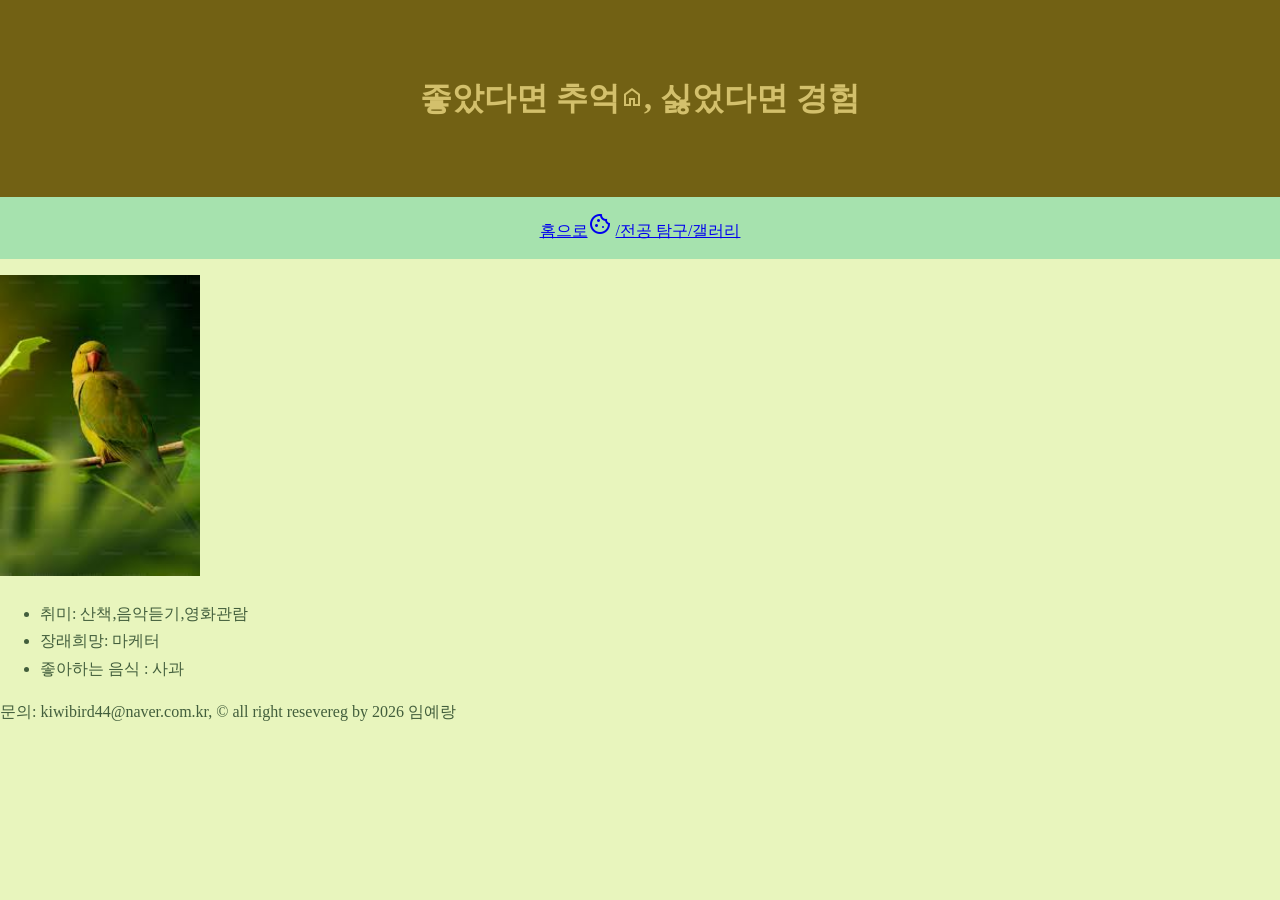
<file: index.html>
<!DOCTYPE html>
<!-- saved from url=(0032)http://127.0.0.1:5500/index.html -->
<html lang="ko"><head><meta http-equiv="Content-Type" content="text/html; charset=UTF-8">
    <head>
    <meta charset="UTF-8">
    <meta name="viewport" content="width=device-width, initial-scale=1.0">
    <title>나의 웹 페이지</title>
    <link rel="stylesheet" href="https://fonts.googleapis.com/css2?family=Material+Symbols+Outlined:opsz,wght,FILL,GRAD@20..48,100..700,0..1,-50..200&" />
<style>
    /* 1. 전체 배경색과 기봄 폰트  */
    body {
        background-color: #E8F5BD;
        color: #425e3c;
        line-height: 1.7;
        margin: 0;
    }


    /* 2.해더 꾸미기*/
    header {
        background-color: #726114;
        color: #d3c06c;
        text-align: center;
        padding: 50px 0
    }

    
/* */
nav {
    text-align: center;
    padding: 15px;
    background-color: #a6e2ae;
}
    </style></head>

<body>
    <header>
        <h1>좋았다면 추억<span class="material-symbols-outlined">
home
</span>, 싫었다면 경험</h1>
    </header>
    
    <nav>
        <a href="index.html" >홈으로<span class="material-symbols-outlined">
cookie
</span></a>
        <a href="subject.html" >/전공 탐구<span class="material-symbols-outlined">



<a href="Gallery.html" >/갤러리<span class="material-symbols-outlined">

</span></a>
    </nav>
       

    <main>
        <section class="agriculture-portfolio">
            <article class="crop-item">
                <figure class="crop-image">
        </section>
        <img src="./image/me.jpg" alt="내사진" width="200">
    </figure>
        <p>
            </p><ul>
                <li>취미: 산책,음악듣기,영화관람</li>
                <li>장래희망: 마케터</li>
                <li>좋아하는 음식 : 사과</li>
            </ul>
        <p></p>
    </main>

    <footer>
        문의: kiwibird44@naver.com.kr, © all right resevereg by 2026 임예랑
    </footer>
</body></html>
</file>
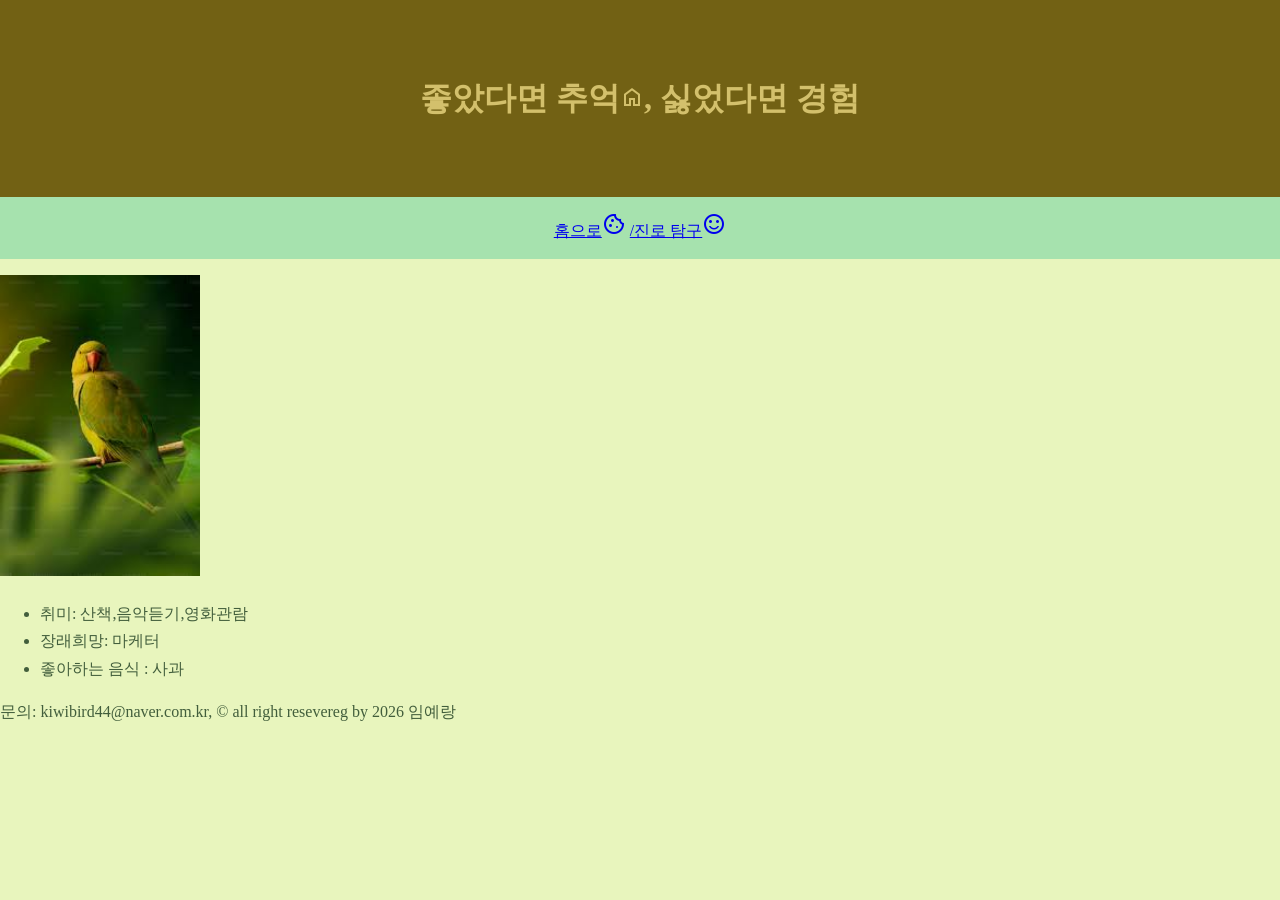
<file: 31117 임예랑/index.html>
<!DOCTYPE html>
<!-- saved from url=(0032)http://127.0.0.1:5500/index.html -->
<html lang="ko"><head><meta http-equiv="Content-Type" content="text/html; charset=UTF-8">
    <head>
    <meta charset="UTF-8">
    <meta name="viewport" content="width=device-width, initial-scale=1.0">
    <title>나의 웹 페이지</title>
    <link rel="stylesheet" href="https://fonts.googleapis.com/css2?family=Material+Symbols+Outlined:opsz,wght,FILL,GRAD@20..48,100..700,0..1,-50..200&" />
<style>
    /* 1. 전체 배경색과 기봄 폰트  */
    body {
        background-color: #E8F5BD;
        color: #425e3c;
        line-height: 1.7;
        margin: 0;
    }


    /* 2.해더 꾸미기*/
    header {
        background-color: #726114;
        color: #d3c06c;
        text-align: center;
        padding: 50px 0
    }

    
/* */
nav {
    text-align: center;
    padding: 15px;
    background-color: #a6e2ae;
}
    </style></head>

<body>
    <header>
        <h1>좋았다면 추억<span class="material-symbols-outlined">
home
</span>, 싫었다면 경험</h1>
    </header>
    
    <nav>
        <a href="index.html" >홈으로<span class="material-symbols-outlined">
cookie
</span></a>
        <a href="subject.html" >/진로 탐구<span class="material-symbols-outlined">
sentiment_satisfied
</span></a>
    </nav>
       

    <main>
        <section class="agriculture-portfolio">
            <article class="crop-item">
                <figure class="crop-image">
        </section>
        <img src="./image/me.jpg" alt="내사진" width="200">
    </figure>
        <p>
            </p><ul>
                <li>취미: 산책,음악듣기,영화관람</li>
                <li>장래희망: 마케터</li>
                <li>좋아하는 음식 : 사과</li>
            </ul>
        <p></p>
    </main>

    <footer>
        문의: kiwibird44@naver.com.kr, © all right resevereg by 2026 임예랑
    </footer>
</body></html>
</file>
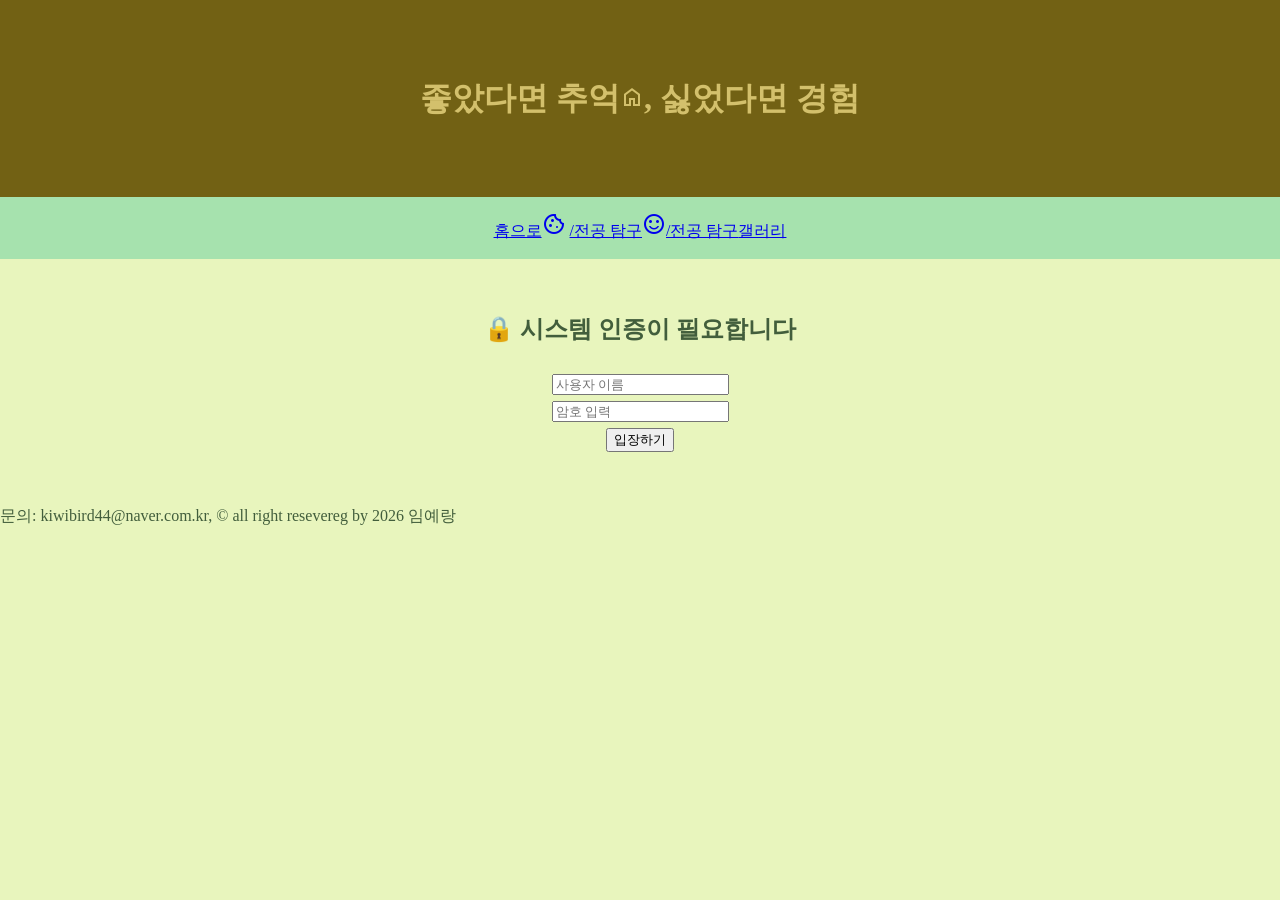
<file: Gallery.html>
<!DOCTYPE html>
<!-- saved from url=(0032)http://127.0.0.1:5500/index.html -->
<html lang="ko"><head><meta http-equiv="Content-Type" content="text/html; charset=UTF-8">
    <head>
    <meta charset="UTF-8">
    <meta name="viewport" content="width=device-width, initial-scale=1.0">
    <title>나의 웹 페이지</title>
    <link rel="stylesheet" href="https://fonts.googleapis.com/css2?family=Material+Symbols+Outlined:opsz,wght,FILL,GRAD@20..48,100..700,0..1,-50..200&" />
     <link rel="stylesheet" href="style.css">

</head>

<body>
    <header>
        <h1>좋았다면 추억<span class="material-symbols-outlined">
home
</span>, 싫었다면 경험</h1>
    </header>
    
    <nav>
        <a href="index.html" >홈으로<span class="material-symbols-outlined">
cookie
</span></a>
        <a href="subject.html" >/전공 탐구<span class="material-symbols-outlined">
sentiment_satisfied


<a href="Gallery.html" >/전공 탐구<span class="material-symbols-outlined">
<a href="Gallery.html">갤러리</a>

</span></a>
    </nav>

    <main>
        <div id="login-box" style="text-align: center; margin: 50px;">
    <h2> 🔒 시스템 인증이 필요합니다</h2>
    <input type="text" id="userName" placeholder="사용자 이름" /><br>
    <input type="password" id="userPw" placeholder="암호 입력" /><br>
    <button onclick="checkLogin()">입장하기</button>
</div>

    <div id="secret-area" style="display: none;">
        <h3 style="color: #2e7d32;">🖐️ <span id="user-display"></span>님, 반갑습니다!</h3>

       <div class="display-box">
        <img id="targetlmg" src="./image/감자밭.jpg" style="width: 100%;
        max-width: 500px;"/>
        <p id="targetDese">감자 수확</p>
       </div>

       <div class="thumb-list">
        <img src="./image/감자밭.jpg "
        onclick="show('./image/감자밭.jpg','감자 수확')"/>
        <img src="./image/감자씻.jpg"
        onclick="show('./image/감자씻.jpg','수확한 감자 씻기')"/>
        <img src="./image/img.감자전.jpg"
        onclick="show('./image/img.감자전.jpg','수확한 감자로 감자전')"/>
        <img src="./image/img.감자도리.jpg"
        onclick="show('./image/img.감자도리.jpg','좋아하는 감자 캐릭터')"/>
        <img src="./image/img.감자튀김.jpg"
        onclick="show('./image/img.감자튀김.jpg','감자로 만든 감자튀김')"/>
        <img src="./image/img.포카칩.jpg"
        onclick="show('./image/img.포카칩.jpg','좋아하는 감자 과자')"/>
        <img src="./image/감자빵.jpg"
    onclick="show('./image/감자빵.jpg','감자로 만든 빵!!')"/>
        <img src="./image/img.스마일감자.jpg"
        onclick="show('./image/img.스마일감자.jpg','감자를 귀여운 모양으로 만든 스마일 감자튀김')"/>
        <img src="./image/img.스마일 감자 떡볶이.jpg"
        onclick="show('./image/img.스마일 감자 떡볶이.jpg','스마일감자가 들어간 떡볶이')"/>
        <img src="./image/img.감자면.jpg"
        onclick="show('./image/img.감자면.jpg','감자로 면을 만든 감자면!!')"/>
        </div>
        <div id="settings" style="margin-top: 30px; padding: 20px; border: 1px solid #ddd; background: #fff;">
                    <h4> 🗝️시스템 보안 설정</h4>
                    <p style="font-size: 0.9em; color: #666;">보안을 위해 정기적으로 비밀번호를 변경해 주세요.</p>
                    <input type="password" id="newPw" placeholder="새 비밀번호 입력" />
                    <button onclick="changePassword()">비밀번호 변경</button>
                    <button onclick="logout()">로그아웃</button>
        </div>

    </main>

    <footer>
        문의: kiwibird44@naver.com.kr, © all right resevereg by 2026 임예랑
    </footer>
</body>
<script>
    // imgPath: 클릭한 사진의 주소 / text:클릭한 사진 설명
    function show(imgPath,text) {
        // 메인 전광한
        document.getElementById("targetlmg").src=imgPath;

        // 메인 전광판 설명 글자
        document.getElementById("targetDese").innerText=text
    }
    function checkLogin(){
        //1.입력된 암호 읽기
        let name = document.getElementById("userName").value
        let pw = document.getElementById("userPw").value;

        // 금고에서 비밀번호 가져와
        let currentPw = localStorage.getItem("userPassword") || "1234";

        if (pw === currentPw && name !== "") {
            // 밑바탕
            localStorage.setItem("isLoggedIn", "true");
            localStorage.setItem("savedName", currentPw);
            localStorage.setItem("userPassword", currentPw);


            alert(name + "님, 인증 정보가 저장소에 기록되었습니다.");

        
            // 상태변형
            document.getElementById("login-box").style.display = "none";
            document.getElementById("secret-area").style.display = "block";
             document.getElementById("user-display").innerText = name;

        } else {
            alert("이름을 입력하지 않았거나 암호가 틀렸습니다.");
        }
    }
    window.onload = function() {
        let isLoggedIn = localStorage.getItem("isLoggedIn");

        let savedName = localStorage.getItem("savedName");

        if (isLoggedIn === "true") {
            document.getElementById("login-box").style.display = "none";
            document.getElementById("secret-area").style.display = "block";
            document.getElementById("user-display").innerText = savedName;
        }
    };
    function changePassword() {
        let newPw = document.getElementById("newPw").value;
        if (newPw.length < 4) { alert("암호는 4자리 이상이어야 합니다."); return; }
        localStorage.setItem("userPassword", newPw);
        alert("비밀번호가 변경되었습니다.");
    }
    function logout() {
        if (confirm("로그아웃 하시겠습니까?")) {
            localStorage.removeItem("isLoggedIn");
            localStorage.removeItem("savedName");
            location.href = "index.html";
        }
    }
</script>

</html>
</file>
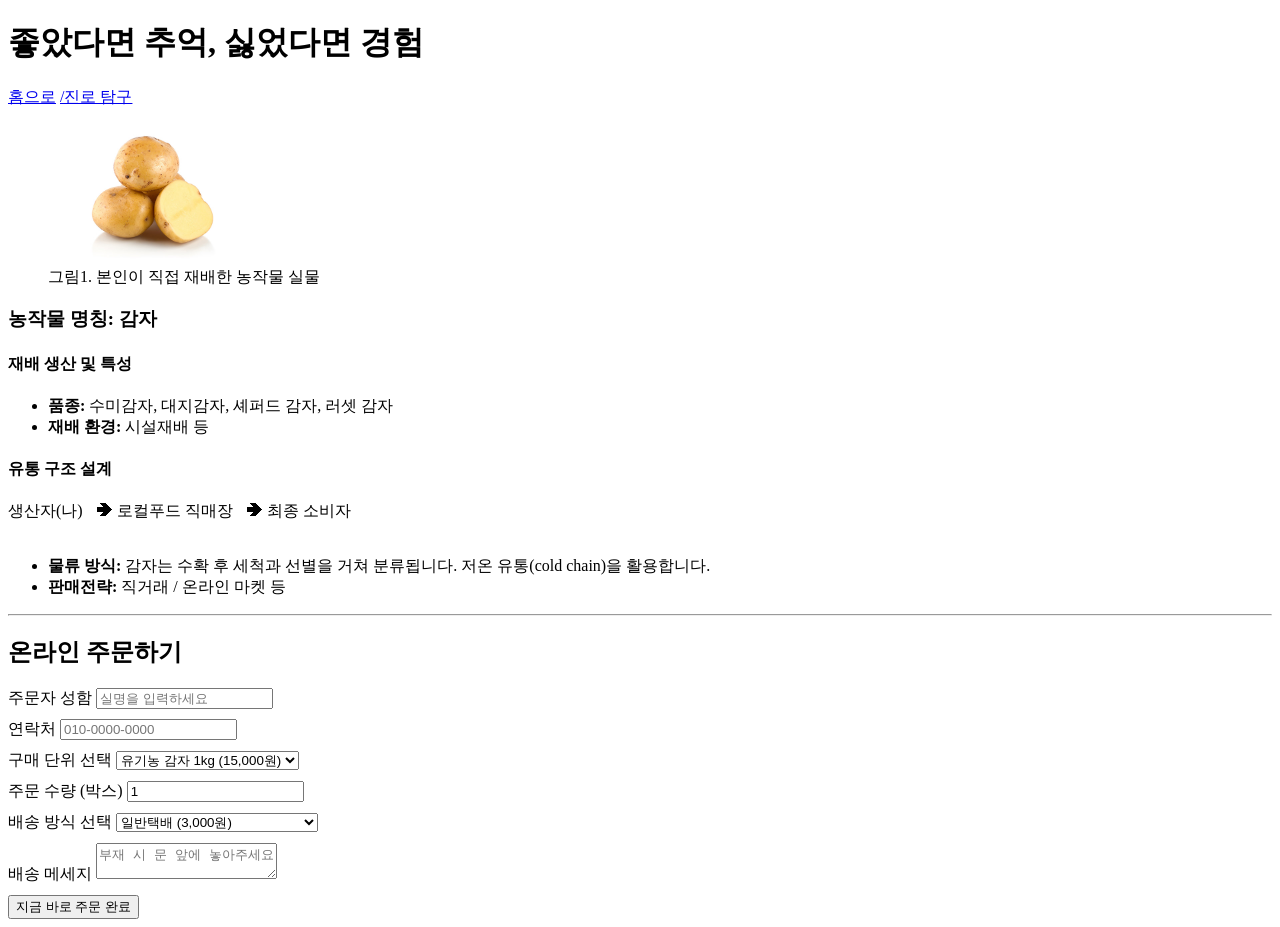
<file: kkk.html>
<!DOCTYPE html>
<html lang="ko">
<head>
    <meta charset="UTF-8">
    <meta name="viewport" content="width=device-width, initial-scale=1.0">
    <title>나의 웹 페이지</title>
    <style>
        .receipt-box {
            display: none;
            border: 1px solid #ccc;
            padding: 20px;
            margin-top: 20px;
            background-color: #f9f9f9;
        }
        .input-group { margin-bottom: 10px; }
        .step-guide span { margin-right: 10px; }
    </style>
</head>

<body>
    <header>
        <h1>좋았다면 추억, 싫었다면 경험</h1>
    </header>
    
    <nav>
        <a href="index.html">홈으로</a>
        <a href="subject.html">/진로 탐구</a>
    </nav>

    <main>
        <section class="agriculture-portfolio">
            <article class="crass-item">
                <figure class="crop-image">
                    <img src="./image/감자.jpg" style="width:200px; height:auto;">
                    <figcaption>그림1. 본인이 직접 재배한 농작물 실물</figcaption>
                </figure>

                <div class="crop-details">
                    <h3>농작물 명칭: 감자</h3>
                    <section class="info-block">
                        <h4>재배 생산 및 특성</h4>
                        <ul>
                            <li><strong>품종:</strong> 수미감자, 대지감자, 셰퍼드 감자, 러셋 감자</li>
                            <li><strong>재배 환경:</strong> 시설재배 등</li>
                        </ul>
                    </section>

                    <section class="info-block distribution">
                        <h4>유통 구조 설계</h4>
                        <div class="step-guide">
                            <span>생산자(나)</span> ➔ <span>로컬푸드 직매장</span> ➔ <span>최종 소비자</span>
                        </div>
                        <br>
                        <ul>
                            <li>
                                <strong>물류 방식:</strong> 감자는 수확 후 세척과 선별을 거쳐 분류됩니다. 저온 유통(cold chain)을 활용합니다.
                            </li>
                            <li><strong>판매전략:</strong> 직거래 / 온라인 마켓 등</li>
                        </ul>
                    </section>
                </div>
            </article>
        </section>

        <section id="order-ares">
            <hr>
            <h2>온라인 주문하기</h2>
            <form>
                <div class="input-row">
                    <div class="input-group">
                        <label>주문자 성함</label>
                        <input type="text" id="userName" placeholder="실명을 입력하세요">
                    </div>
                    <div class="input-group">
                        <label>연락처</label>
                        <input type="text" id="userPhone" placeholder="010-0000-0000">
                    </div>
                </div>

                <div class="input-row">
                    <div class="input-group">
                        <label for="unitWeight">구매 단위 선택</label>
                        <select id="unitWeight">
                            <option value="15000">유기농 감자 1kg (15,000원)</option>
                            <option value="40000">유기농 감자 3kg (40,000원)</option>
                            <option value="60000">유기농 감자 5kg (60,000원)</option>
                        </select>
                    </div>

                    <div class="input-group">
                        <label for="quantity">주문 수량 (박스)</label>
                        <input type="number" id="quantity" value="1" max="10">
                    </div>
                </div>

                <div class="input-group">
                    <label>배송 방식 선택</label>
                    <select id="deliveryFee">
                        <option value="3000">일반택배 (3,000원)</option>
                        <option value="5000">신선 새벽 배송(5,000원)</option>
                        <option value="0">광주 로컬푸드 매장 픽업 (무료)</option>
                    </select>
                </div>

                <div class="input-group">
                    <label>배송 메세지</label>
                    <textarea id="userMessage" placeholder="부재 시 문 앞에 놓아주세요"></textarea>
                </div>

                <button type="button" class="order-btn" onclick="processOrder()">지금 바로 주문 완료</button>

                <div id="receipt" class="receipt-box"></div>
            </form>
        </section>
    </main>

    <script>
        function processOrder() {
            // 1. 데이터 가져오기
            let name = document.getElementById('userName').value;
            let phone = document.getElementById('userPhone').value;
            let quantity = Number(document.getElementById("quantity").value); // 오타 수정
            let deliveryFee = Number(document.getElementById("deliveryFee").value);

            // 2. 선택한 상품 정보
            let unitsSelect = document.getElementById("unitWeight");
            let productPrice = Number(unitsSelect.value); // doitSelect -> unitsSelect로 수정
            let productName = unitsSelect.options[unitsSelect.selectedIndex].text;

            // 3. 가격 계산 및 무료 배송 조건
            let basePrice = productPrice * quantity;
            if (basePrice >= 30000) {
                deliveryFee = 0;
            }

            let totalPrice = basePrice + deliveryFee;
            let message = document.getElementById("userMessage").value;

            // 4. 유효성 검사 및 시간
            let dateString = new Date().toLocaleString(); // Dats -> Date 수정

            if (name === "" || phone === "") { // phoen -> phone 수정
                alert("⚠️ 성함과 연락처를 모두 입력해 주세요!");
                return;
            }

            // 5. 영수증 출력
            let receipt = document.getElementById('receipt');
            receipt.innerHTML = `
                <h3> 🧾 주문 확인 영수증</h3>
                <p style="color:gray; font-size:0.8em;">주문 시각: ${dateString}</p>
                <hr>
                <p><strong>주문자:</strong> ${name} 님</p>
                <p><strong>연락처:</strong> ${phone} </p>
                <p><strong>주문상품:</strong> ${productName}</p>
                <p><strong>주문수량:</strong> ${quantity}박스</p>
                <p><strong>배송비:</strong> ${deliveryFee === 0 ? "무료배송" : deliveryFee.toLocaleString() + "원"}</p>
                <p><strong>요청사항:</strong> ${message || "없음"}</p>
                <hr>
                <p style="font-size: 1.2em;"><strong>총 결제 금액: 
                <span style="color:red;">${totalPrice.toLocaleString()}원</span></strong></p>
                <p style="text-align:center;">주문해 주셔서 감사합니다! 🍯</p>
            `;

            receipt.style.display = "block";
        }
    </script>
</body>
</html>
</file>
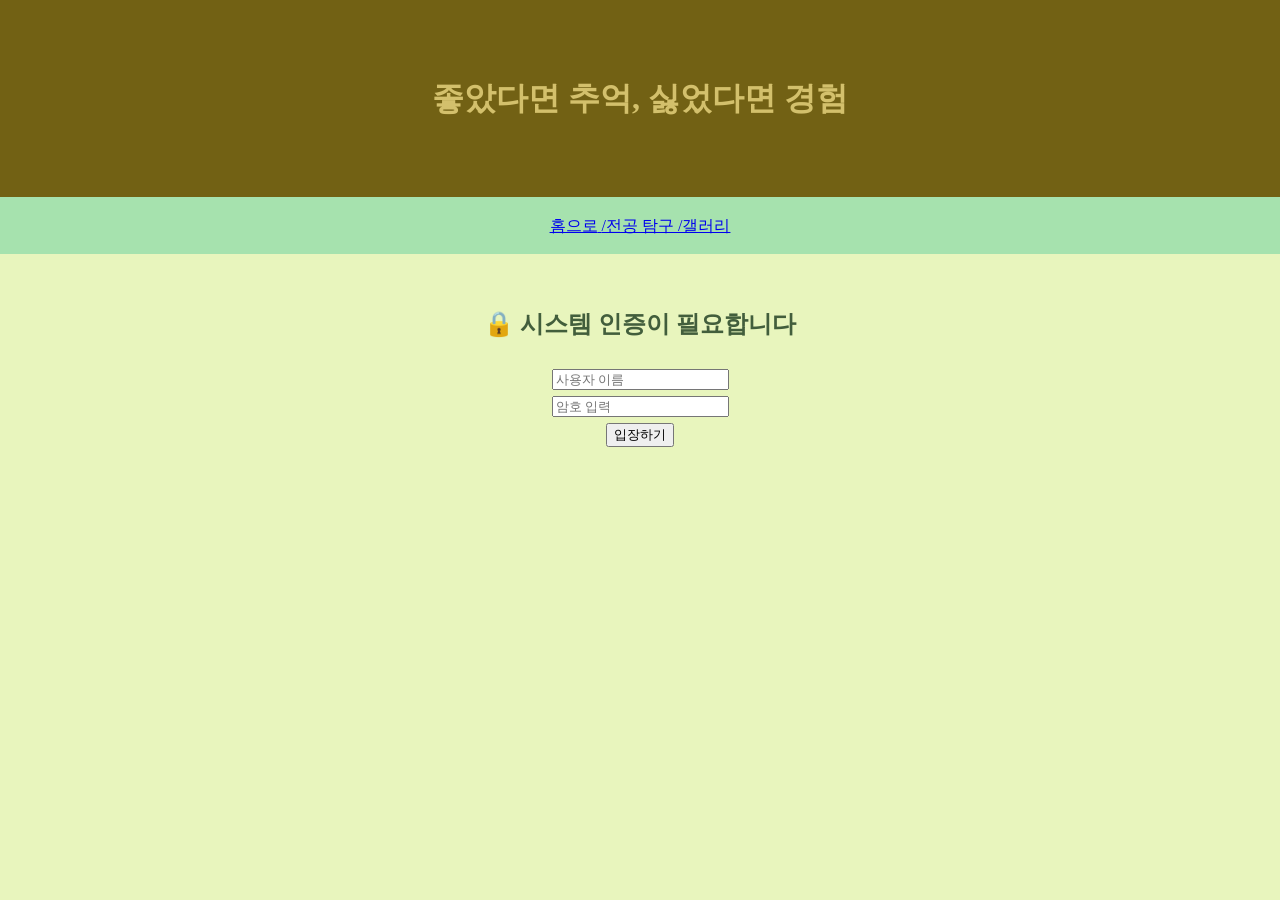
<file: subject.html>
<!DOCTYPE html>
<html lang="ko">
<head>
    <meta charset="UTF-8">
    <meta name="viewport" content="width=device-width, initial-scale=1.0">
    <title>나의 웹 페이지</title>
 <link rel="stylesheet" href="style.css">
<style>
  
    </style></head>

<body>
    <header>
        <h1>좋았다면 추억, 싫었다면 경험</h1>
    </header>

    
    <nav>
        <a href="index.html" >홈으로<span class="material-symbols-outlined">
</span></a>
        <a href="subject.html" >/전공 탐구<span class="material-symbols-outlined">


<a href="Gallery.html" >/갤러리<span class="material-symbols-outlined">
</span></a>
    </nav>

<main>
<div id="login-box" style="text-align: center; margin: 50px;">
    <h2> 🔒 시스템 인증이 필요합니다</h2>
    <input type="text" id="userName" placeholder="사용자 이름" /><br>
    <input type="password" id="userPw" placeholder="암호 입력" /><br>
    <button onclick="checkLogin()">입장하기</button>
</div>

    <div id="secret-area" style="display: none;">
        <h3 style="color: #2e7d32;">🖐️ <span id="user-display"></span>님, 반갑습니다!</h3>

  <section class="agriculture-portfolio" >
  <article class="crass-item">
    <figure cless="crop-image">
    <img src="./image/감자.jpg"style="width:200px; height:auto;">
    <figcaption> 그림1. 본인이 직접 재배한 농작물 실물</figcaption>
    </figure>

    <div class="crop-details">
        <h3>농작물 명칭: 감자</h3>

        <section class="info-block">
            <h4>재배 생산 및 특성</h4>
            <ul>
                <li><strong>품종</strong>수미감자,대지감자,셰퍼드 감자,러셋 감자</li>
                <li><strong>재배 환경: 시설재배 등</strong></li>
            </ul>
        </section>

        <section class="info-block distribution">
            <h4>유통 구조 설계</h4>
            <div class="step-guide">
                <spen>생산자(나)</spen> <spen>로컬푸드 직매장</spen>
                <spen>최종 소비자</spen>
            </div>
        </ul>
          <li>
            <strong>물류 방식:감자는 수확 후 세척과 선별을 거쳐 크기와 품질에 따라 분류된다. 이후 망 포대나 상자에 포장되어 저온 저장 시설에서 보관되며, 신선도 유지를 위해 온도와 습도가 관리된다. 그다음 물류센터나 도매시장으로 운송된 뒤 다시 분류되어 마트, 시장, 온라인 등을 통해 소비자에게 전달된다.
</strong> 저온 유통(cold chain) 활용 여부 등<p></p>
          </li>
          <li><strong>판매전략</strong> 직거래 / 온라인 마켓 등</li>
        </ul>
        </section>
    </div>
  </article>
  </section>
  <section id="order-ares">
    <hr>
    <h2>온라인 주문하기</h2>
    <form>
    <div class="input-row">
        <div class="input-group">
            <label>주문자 성함</label>
            <input type="text" id="userName"  placeholder="실명을 입력하세요">
        </div>
        <div class="input-group">
            <label>연락처</label>
            <input type="text" id="userPhone" placeholder="010-0000-0000">
        </div>
    </div>


    <div class="input-row">
    <div class="input-group">
        <label for="unitWeight">구매 단위 선택</label>
        <select id="unitWeight">
            <option value="15000">유기농 감자 1kg (15,000원)</option>
            <option value="40000">유기농 감자 3kg (40,000원)</option>
            <option value="60000">유기농 감자 5kg (60,000원)</option>
        </select>
    </div>
    

    <div class="input-group">
        <label for="quantity">주문 수량 (박스)</label>
        <input type="number" id="quantity" value="1" max="10">
    </div>
    </div>
        <div class="input-group">
            <label>배송 방식 선택</label>
            <select name="" id="deliveryFee">
                <option value="3000">일반택배 (3,000원)</option>
                <option value="5000">신선 새벽 배송(5,000원)</option>
                <option value="0">광주 로컬푸드 메장 픽업 (무료)</option>
            </select>
        </div>

        <div class="input-group">
            <label>배송 메세지</label>
            <textarea placeholder="부재 시 문 앞에 놓아주세요"></textarea>
        </div>

            <button type="button" class="order-btn" onclick="processOrder()">지금 바로 주문 완료</button>

            <div id="receipt" class="receipt-box">
            </div>
             <hr>
                <div id="settings" style="margin-top: 30px; padding: 20px; border: 1px solid #ddd; background: #fff;">
                    <h4> 🗝️시스템 보안 설정</h4>
                    <p style="font-size: 0.9em; color: #666;">보안을 위해 정기적으로 비밀번호를 변경해 주세요.</p>
                    <input type="password" id="newPw" placeholder="새 비밀번호 입력" />
                    <button onclick="changePassword()">비밀번호 변경</button>
                    <button onclick="logout()">로그아웃</button>
        </div>


    </form>
  </section>

  <main>
</main>
</section>
<script>
    function processOrder() {

        //1.데이터 가져오기
        let name = document.getElementById('userName').value;
        let phone = document.getElementById('userPhone').value;
        let quantity = Number(document.getElementById("quantity").value);
        let feevalue = (document.getElementById("deliveryFee").value);
        let deliveryFee = Number(document.getElementById("deliveryFee").value);

        //2. 선태한 상품의 가격과 이름 정보
        let unitsSelect = document.getElementById("unitWeight");
        let productprice = Number(unitsSelect.value);
        let productName = unitsSelect.options[unitsSelect.selectedIndex].text;

        //3. 배송비 무료
        let basePrice = productprice * quantity;

        if (basePrice >= 30000) {
            deliveryFee = 0;
        }

        let totalprice = basePrice + deliveryFee;
        let message = document.querySelector("textarea").value;

        //4. 주문 시각 및 입력 장치
        let dateString = new Date().toLocaleString();

        if (name === "" || phone === "") {
            alert("⚠️성함과 연락처를 모두 입력해 주세요! ");
            return;
        }

        //5. 영수증 출력
        let receipt = document.getElementById('receipt');
        receipt.innerHTML = `
        <h3> 🧾주문 확인 영수증</h3>
        <p style="color:gray; font-size:0.8em;">주문 시각: ${dateString};</p>
        <hr>
        <p><strong>주문자:</strong> ${name} 님</p>
        <p><strong>연락처:</strong> ${phone} </p>
        <p><strong>주문상품:</strong> ${productName}</p>
        <p><strong>주문수량:</strong> ${quantity}</p>
        <p><strong>배송비:</strong>
            ${deliveryFee === 0 ? "무료배송" : deliveryFee.toLocaleString() + "원"}
        </p>
        <p><strong>요청사항:</strong> ${message || "없음"}</p>
        <hr>
        <p style="font-size: 1.2em;"><strong>총 결제 금액:
        <span style="color:red;">${totalprice.toLocaleString()}원</span></strong></p>
        <p style="text-align:center;">주문해 주셔서 감사합니다! 🍯</p>
        `;


        receipt.style.display = "block";
    }
    function checkLogin(){
        //1.입력된 암호 읽기
        let name = document.getElementById("userName").value
        let pw = document.getElementById("userPw").value;

        // 금고에서 비밀번호 가져와
        let currentPw = localStorage.getItem("userPassword") || "1234";

        if (pw === currentPw && name !== "") {
            // 밑바탕
            localStorage.setItem("isLoggedIn", "true");
            localStorage.setItem("savedName", currentPw);
            localStorage.setItem("userPassword", currentPw);


            alert(name + "님, 인증 정보가 저장소에 기록되었습니다.");

        
            // 상태변형
            document.getElementById("login-box").style.display = "none";
            document.getElementById("secret-area").style.display = "block";
             document.getElementById("user-display").innerText = name;

        } else {
            alert("이름을 입력하지 않았거나 암호가 틀렸습니다.");
        }
    }
    window.onload = function() {
        let isLoggedIn = localStorage.getItem("isLoggedIn");

        let savedName = localStorage.getItem("savedName");

        if (isLoggedIn === "true") {
            document.getElementById("login-box").style.display = "none";
            document.getElementById("secret-area").style.display = "block";
            document.getElementById("user-display").innerText = savedName;
        }
    };
    function changePassword() {
        let newPw = document.getElementById("newPw").value;
        if (newPw.length < 4) { alert("암호는 4자리 이상이어야 합니다."); return; }
        localStorage.setItem("userPassword", newPw);
        alert("비밀번호가 변경되었습니다.");
    }
    function logout() {
        if (confirm("로그아웃 하시겠습니까?")) {
            localStorage.removeItem("isLoggedIn");
            localStorage.removeItem("savedName");
            location.href = "index.html";
        }
    }
</script>
</body>
</html>
</file>
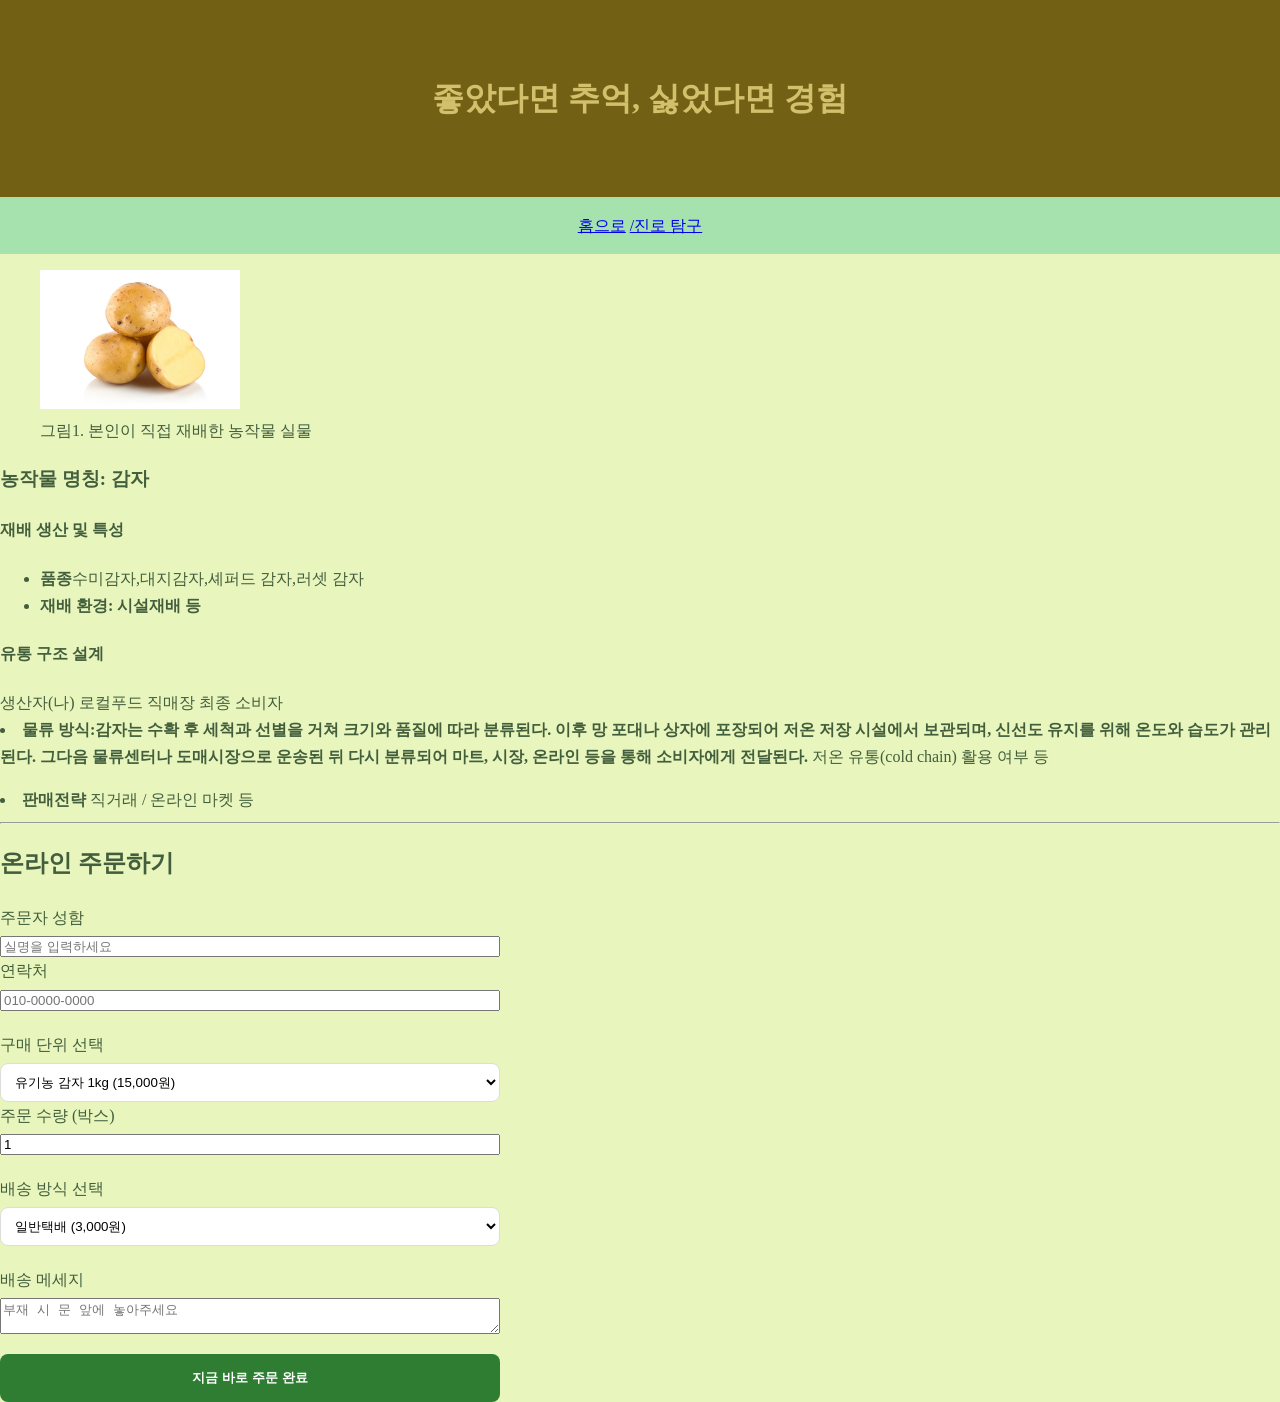
<file: 31117 임예랑/subject.html>
<!DOCTYPE html>
<html lang="ko">
<head>
    <meta charset="UTF-8">
    <meta name="viewport" content="width=device-width, initial-scale=1.0">
    <title>나의 웹 페이지</title>
 <link rel="stylesheet" href="style.css">

<body>
  <!DOCTYPE html>
<!-- saved from url=(0032)http://127.0.0.1:5500/index.html -->
<html lang="ko"><head><meta http-equiv="Content-Type" content="text/html; charset=UTF-8">
    
    <meta name="viewport" content="width=device-width, initial-scale=1.0">
    <title>나의 웹 페이지</title>
<style>
  
    </style></head>

<body>
    <header>
        <h1>좋았다면 추억, 싫었다면 경험</h1>
    </header>
    
    <nav>
        <a href="index.html" >홈으로</a>
        <a href="subject.html" >/진로 탐구</a>
    </nav>  
</main>
  <section class="agriculture-portfolio" >
  <article class="crass-item">
    <figure cless="crop-image">
    <img src="./image/감자.jpg"style="width:200px; height:auto;">
    <figcaption> 그림1. 본인이 직접 재배한 농작물 실물</figcaption>
    </figure>

    <div class="crop-details">
        <h3>농작물 명칭: 감자</h3>

        <section class="info-block">
            <h4>재배 생산 및 특성</h4>
            <ul>
                <li><strong>품종</strong>수미감자,대지감자,셰퍼드 감자,러셋 감자</li>
                <li><strong>재배 환경: 시설재배 등</strong></li>
            </ul>
        </section>

        <section class="info-block distribution">
            <h4>유통 구조 설계</h4>
            <div class="step-guide">
                <spen>생산자(나)</spen> <spen>로컬푸드 직매장</spen>
                <spen>최종 소비자</spen>
            </div>
        </ul>
          <li>
            <strong>물류 방식:감자는 수확 후 세척과 선별을 거쳐 크기와 품질에 따라 분류된다. 이후 망 포대나 상자에 포장되어 저온 저장 시설에서 보관되며, 신선도 유지를 위해 온도와 습도가 관리된다. 그다음 물류센터나 도매시장으로 운송된 뒤 다시 분류되어 마트, 시장, 온라인 등을 통해 소비자에게 전달된다.
</strong> 저온 유통(cold chain) 활용 여부 등<p></p>
          </li>
          <li><strong>판매전략</strong> 직거래 / 온라인 마켓 등</li>
        </ul>
        </section>
    </div>
  </article>
  </section>
  <section id="order-ares">
    <hr>
    <h2>온라인 주문하기</h2>
    <form>
    <div class="input-row">
        <div class="input-group">
            <label>주문자 성함</label>
            <input type="text" id="userName"  placeholder="실명을 입력하세요">
        </div>
        <div class="input-group">
            <label>연락처</label>
            <input type="text" id="userPhone" placeholder="010-0000-0000">
        </div>
    </div>


    <div class="input-row">
    <div class="input-group">
        <label for="unitWeight">구매 단위 선택</label>
        <select id="unitWeight">
            <option value="15000">유기농 감자 1kg (15,000원)</option>
            <option value="40000">유기농 감자 3kg (40,000원)</option>
            <option value="60000">유기농 감자 5kg (60,000원)</option>
        </select>
    </div>
    

    <div class="input-group">
        <label for="quantity">주문 수량 (박스)</label>
        <input type="number" id="quantity" value="1" max="10">
    </div>
    </div>
        <div class="input-group">
            <label>배송 방식 선택</label>
            <select name="" id="deliveryFee">
                <option value="3000">일반택배 (3,000원)</option>
                <option value="5000">신선 새벽 배송(5,000원)</option>
                <option value="0">광주 로컬푸드 메장 픽업 (무료)</option>
            </select>
        </div>

        <div class="input-group">
            <label>배송 메세지</label>
            <textarea placeholder="부재 시 문 앞에 놓아주세요"></textarea>
        </div>

            <button type="button" class="order-btn" onclick="processOrder()">지금 바로 주문 완료</button>

            <div id="receipt" class="receipt-box">
            </div>
    </form>
  </section>
</main>
</section>
<script>
    function processOrder() {

        //1.데이터 가져오기
        let name = document.getElementById('userName').value;
        let phone = document.getElementById('userPhone').value;
        let quantity = Number(document.getElementById("quantity)"))
        let feevalue = (document.getElementById("deliveryFee").value);
        deliveryFee = Number(document.getElementById("deliveryFee").value);

        //2. 선태한 상품의 가격과 이름 정보
        let unitsSelect = document.getElementById("unitWeight");
        let productprice = Number(doitSelect.value);
        let productName = unitsSelect.options[unitsSelect.selectedIndex].text;

        //3. 배송비 무료
        let basePrice = productprice * quantity;

        if (basePrice >= 30000) {
            deliveryFee = 0;
        }

        let totalprice = basePrice + deliveryFee;
        let message = document.querySelector("textarea").value;

        //4. 주문 시각 및 입력 장치
        let dateString = new Dats().toLocaleString();

        if (name === "" || phoen === "") {
            alert("⚠️성함과 연락처를 모두 입력해 주세요! ");
            return;
        }

        //5. 영수증 출력
        let receipt = document.getElementById('receipt');
        receipt.innerHTML = `
        <h3> 🧾주문 확인 영수증</h3>
        <p style="color:gray; font-size:0.8em;">주문 시각: ${dateString};</p>
        <hr>
        <p><strong>주문자:</strong> ${name} 님</p>
        <p><strong>연락처:</strong> ${phone} </p>
        <p><strong>주문상품:</strong> ${productName}</p>
        <p><strong>주문수량:</strong> ${quantity}</p>
        <p><strong>배송비:</strong>
            ${deliiveryFee === 0 ? "무료배송" : deliveryFee.toLocaleString() + "원"}
        </p>
        <p><strong>요청사항:</strong> ${message || "없음"}</p>
        <hr>
        <p style="font-size: 1.2em;"><strong>총 결제 금액:
        <span style="color:red;">${totalprice.toLocaleString()}원</span></strong></p>
        <p style="text-align:center;">주문해 주셔서 감사합니다! 🍯</p>
        `;


        receipt.style.display = "block";
    }
</script>
</body>
</html>
</file>
<file: style.css>
/* 1. 전체 배경색과 기봄 폰트  */
    body {
        background-color: #E8F5BD;
        color: #425e3c;
        line-height: 1.7;
        margin: 0;
    }


    /* 2.해더 꾸미기*/
    header {
        background-color: #726114;
        color: #d3c06c;
        text-align: center;
        padding: 50px 0;
    }

    
/* */
nav {
    text-align: center;
    padding: 15px;
    background-color: #a6e2ae;
}
#order-area {
    margin-top: 60px;
    padding: 30px;
    background-color: #f4f4f4;
    border: 1px solid #e0e0e0;
    border-radius: 20px;
}

form {
    display: flex;
    flex-direction: column;
    gap: 20px;
    max-width: 500px;
}

.input-group {
    display: flex;
    flex-direction: column;
    gap: 5px;
}
input-row {
    display: flex;
    gap: 15px;
    margin-bottom: 20px;
}
.input-row .input-group {
    flex: 1;
}


.input-group input:focus,
.input-group textarea:focus {
    outline: none;
    border-color: #4caf50;
    box-shadow: 0 0 8px rgba(76, 175, 80, 2);
}


select {
    width: 100%;
    padding: 10px;
    border-radius: 8px;
    border: 1px solid #ddd;
    background-color: white;
}

.order-btn{
    background-color: #2e7d32;
    color: white;
    padding: 15px;
    border: none;
    border-radius: 8px;
    width: 100%;
    font-size: 18pz;
    font-weight: bold;
    cursor: pointer;
    transition: 0.1s;
}

.order-btn:hover {
    background-color: #388e38;
    transform: translateY(20px);
}

.order-btn:active {
    transform: translateY(5px);
}

.receipt-box {
    margin-top: 30px;
    padding: 20px;
    border: 2px dashed #4caf50;
    background-color: #ffffff;
    border-radius: 10px;
    display: none;
}

.receipt-box h3 {
    color: #2e7d32;
    border-bottom: 1px solid #eee;
    padding-bottom: 10px;
}
/*갤러리 전용 디자인*/
.display-box {
    text-align: center;
    background-color: #f0f0f0;
    padding: 20px;
    border-radius:  15px;; /*모서리 둥글*/
    margin-bottom: 30px;
}

#targetlmg {
    transition: transform 0.3s ease;
}

.thumb-list {
    display: grid; /*사진들 가로로 나란히*/
    grid-template-columns: repeat(5, 1fr);
    gap: 15px;
    margin-top: 20px;
}

.thumb-list img {
    width: 100%;
    height: 120px;
    object-fit: cover;
    counter-reset: 10px;
    cursor: pointer;
    transition:  0.3s;
}

/*사용자 마우스*/
.thumb-list img:hover{
    border-color: #3f72af;
    transform: scale(1.1); /*클릭하고싶게*/
}
</file>
<file: 31117 임예랑/style.css>
/* 1. 전체 배경색과 기봄 폰트  */
    body {
        background-color: #E8F5BD;
        color: #425e3c;
        line-height: 1.7;
        margin: 0;
    }


    /* 2.해더 꾸미기*/
    header {
        background-color: #726114;
        color: #d3c06c;
        text-align: center;
        padding: 50px 0;
    }

    
/* */
nav {
    text-align: center;
    padding: 15px;
    background-color: #a6e2ae;
}
#order-area {
    margin-top: 60px;
    padding: 30px;
    background-color: #f4f4f4;
    border: 1px solid #e0e0e0;
    border-radius: 20px;
}

form {
    display: flex;
    flex-direction: column;
    gap: 20px;
    max-width: 500px;
}

.input-group {
    display: flex;
    flex-direction: column;
    gap: 5px;
}
input-row {
    display: flex;
    gap: 15px;
    margin-bottom: 20px;
}
.input-row .input-group {
    flex: 1;
}


.input-group input:focus,
.input-group textarea:focus {
    outline: none;
    border-color: #4caf50;
    box-shadow: 0 0 8px rgba(76, 175, 80, 2);
}


select {
    width: 100%;
    padding: 10px;
    border-radius: 8px;
    border: 1px solid #ddd;
    background-color: white;
}

.order-btn{
    background-color: #2e7d32;
    color: white;
    padding: 15px;
    border: none;
    border-radius: 8px;
    width: 100%;
    font-size: 18pz;
    font-weight: bold;
    cursor: pointer;
    transition: 0.1s;
}

.order-btn:hover {
    background-color: #388e38;
    transform: translateY(20px);
}

.order-btn:active {
    transform: translateY(5px);
}

.receipt-box {
    margin-top: 30px;
    padding: 20px;
    border: 2px dashed #4caf50;
    background-color: #ffffff;
    border-radius: 10px;
    display: none;
}

.receipt-box h3 {
    color: #2e7d32;
    border-bottom: 1px solid #eee;
    padding-bottom: 10px;
}
</file>
